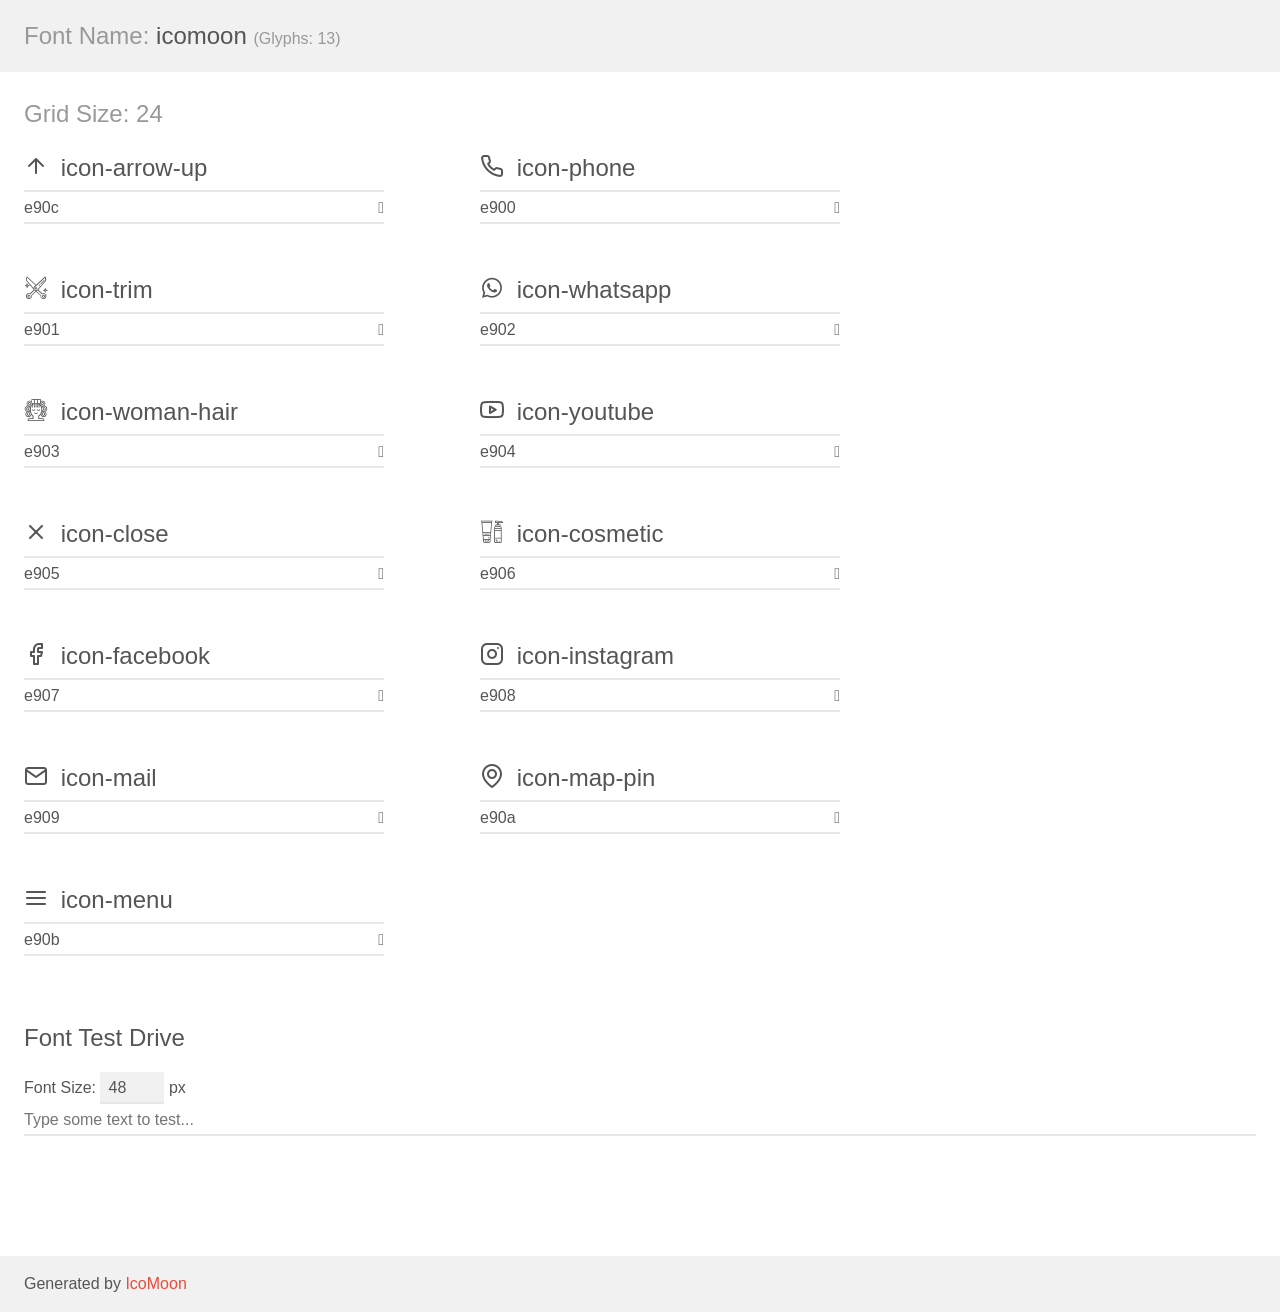
<file: assets/fonts/demo.html>
<!doctype html>
<html>
<head>
    <meta charset="utf-8">
    <title>IcoMoon Demo</title>
    <meta name="description" content="An Icon Font Generated By IcoMoon.io">
    <meta name="viewport" content="width=device-width, initial-scale=1">
    <link rel="stylesheet" href="demo-files/demo.css">
    <link rel="stylesheet" href="style.css"></head>
<body>
    <div class="bgc1 clearfix">
        <h1 class="mhmm mvm"><span class="fgc1">Font Name:</span> icomoon <small class="fgc1">(Glyphs:&nbsp;13)</small></h1>
    </div>
    <div class="clearfix mhl ptl">
        <h1 class="mvm mtn fgc1">Grid Size: 24</h1>
        <div class="glyph fs1">
            <div class="clearfix bshadow0 pbs">
                <span class="icon-arrow-up"></span>
                <span class="mls"> icon-arrow-up</span>
            </div>
            <fieldset class="fs0 size1of1 clearfix hidden-false">
                <input type="text" readonly value="e90c" class="unit size1of2" />
                <input type="text" maxlength="1" readonly value="&#xe90c;" class="unitRight size1of2 talign-right" />
            </fieldset>
            <div class="fs0 bshadow0 clearfix hidden-true">
                <span class="unit pvs fgc1">liga: </span>
                <input type="text" readonly value="" class="liga unitRight" />
            </div>
        </div>
        <div class="glyph fs1">
            <div class="clearfix bshadow0 pbs">
                <span class="icon-phone"></span>
                <span class="mls"> icon-phone</span>
            </div>
            <fieldset class="fs0 size1of1 clearfix hidden-false">
                <input type="text" readonly value="e900" class="unit size1of2" />
                <input type="text" maxlength="1" readonly value="&#xe900;" class="unitRight size1of2 talign-right" />
            </fieldset>
            <div class="fs0 bshadow0 clearfix hidden-true">
                <span class="unit pvs fgc1">liga: </span>
                <input type="text" readonly value="" class="liga unitRight" />
            </div>
        </div>
        <div class="glyph fs1">
            <div class="clearfix bshadow0 pbs">
                <span class="icon-trim"></span>
                <span class="mls"> icon-trim</span>
            </div>
            <fieldset class="fs0 size1of1 clearfix hidden-false">
                <input type="text" readonly value="e901" class="unit size1of2" />
                <input type="text" maxlength="1" readonly value="&#xe901;" class="unitRight size1of2 talign-right" />
            </fieldset>
            <div class="fs0 bshadow0 clearfix hidden-true">
                <span class="unit pvs fgc1">liga: </span>
                <input type="text" readonly value="" class="liga unitRight" />
            </div>
        </div>
        <div class="glyph fs1">
            <div class="clearfix bshadow0 pbs">
                <span class="icon-whatsapp"></span>
                <span class="mls"> icon-whatsapp</span>
            </div>
            <fieldset class="fs0 size1of1 clearfix hidden-false">
                <input type="text" readonly value="e902" class="unit size1of2" />
                <input type="text" maxlength="1" readonly value="&#xe902;" class="unitRight size1of2 talign-right" />
            </fieldset>
            <div class="fs0 bshadow0 clearfix hidden-true">
                <span class="unit pvs fgc1">liga: </span>
                <input type="text" readonly value="" class="liga unitRight" />
            </div>
        </div>
        <div class="glyph fs1">
            <div class="clearfix bshadow0 pbs">
                <span class="icon-woman-hair"></span>
                <span class="mls"> icon-woman-hair</span>
            </div>
            <fieldset class="fs0 size1of1 clearfix hidden-false">
                <input type="text" readonly value="e903" class="unit size1of2" />
                <input type="text" maxlength="1" readonly value="&#xe903;" class="unitRight size1of2 talign-right" />
            </fieldset>
            <div class="fs0 bshadow0 clearfix hidden-true">
                <span class="unit pvs fgc1">liga: </span>
                <input type="text" readonly value="" class="liga unitRight" />
            </div>
        </div>
        <div class="glyph fs1">
            <div class="clearfix bshadow0 pbs">
                <span class="icon-youtube"></span>
                <span class="mls"> icon-youtube</span>
            </div>
            <fieldset class="fs0 size1of1 clearfix hidden-false">
                <input type="text" readonly value="e904" class="unit size1of2" />
                <input type="text" maxlength="1" readonly value="&#xe904;" class="unitRight size1of2 talign-right" />
            </fieldset>
            <div class="fs0 bshadow0 clearfix hidden-true">
                <span class="unit pvs fgc1">liga: </span>
                <input type="text" readonly value="" class="liga unitRight" />
            </div>
        </div>
        <div class="glyph fs1">
            <div class="clearfix bshadow0 pbs">
                <span class="icon-close"></span>
                <span class="mls"> icon-close</span>
            </div>
            <fieldset class="fs0 size1of1 clearfix hidden-false">
                <input type="text" readonly value="e905" class="unit size1of2" />
                <input type="text" maxlength="1" readonly value="&#xe905;" class="unitRight size1of2 talign-right" />
            </fieldset>
            <div class="fs0 bshadow0 clearfix hidden-true">
                <span class="unit pvs fgc1">liga: </span>
                <input type="text" readonly value="" class="liga unitRight" />
            </div>
        </div>
        <div class="glyph fs1">
            <div class="clearfix bshadow0 pbs">
                <span class="icon-cosmetic"></span>
                <span class="mls"> icon-cosmetic</span>
            </div>
            <fieldset class="fs0 size1of1 clearfix hidden-false">
                <input type="text" readonly value="e906" class="unit size1of2" />
                <input type="text" maxlength="1" readonly value="&#xe906;" class="unitRight size1of2 talign-right" />
            </fieldset>
            <div class="fs0 bshadow0 clearfix hidden-true">
                <span class="unit pvs fgc1">liga: </span>
                <input type="text" readonly value="" class="liga unitRight" />
            </div>
        </div>
        <div class="glyph fs1">
            <div class="clearfix bshadow0 pbs">
                <span class="icon-facebook"></span>
                <span class="mls"> icon-facebook</span>
            </div>
            <fieldset class="fs0 size1of1 clearfix hidden-false">
                <input type="text" readonly value="e907" class="unit size1of2" />
                <input type="text" maxlength="1" readonly value="&#xe907;" class="unitRight size1of2 talign-right" />
            </fieldset>
            <div class="fs0 bshadow0 clearfix hidden-true">
                <span class="unit pvs fgc1">liga: </span>
                <input type="text" readonly value="" class="liga unitRight" />
            </div>
        </div>
        <div class="glyph fs1">
            <div class="clearfix bshadow0 pbs">
                <span class="icon-instagram"></span>
                <span class="mls"> icon-instagram</span>
            </div>
            <fieldset class="fs0 size1of1 clearfix hidden-false">
                <input type="text" readonly value="e908" class="unit size1of2" />
                <input type="text" maxlength="1" readonly value="&#xe908;" class="unitRight size1of2 talign-right" />
            </fieldset>
            <div class="fs0 bshadow0 clearfix hidden-true">
                <span class="unit pvs fgc1">liga: </span>
                <input type="text" readonly value="" class="liga unitRight" />
            </div>
        </div>
        <div class="glyph fs1">
            <div class="clearfix bshadow0 pbs">
                <span class="icon-mail"></span>
                <span class="mls"> icon-mail</span>
            </div>
            <fieldset class="fs0 size1of1 clearfix hidden-false">
                <input type="text" readonly value="e909" class="unit size1of2" />
                <input type="text" maxlength="1" readonly value="&#xe909;" class="unitRight size1of2 talign-right" />
            </fieldset>
            <div class="fs0 bshadow0 clearfix hidden-true">
                <span class="unit pvs fgc1">liga: </span>
                <input type="text" readonly value="" class="liga unitRight" />
            </div>
        </div>
        <div class="glyph fs1">
            <div class="clearfix bshadow0 pbs">
                <span class="icon-map-pin"></span>
                <span class="mls"> icon-map-pin</span>
            </div>
            <fieldset class="fs0 size1of1 clearfix hidden-false">
                <input type="text" readonly value="e90a" class="unit size1of2" />
                <input type="text" maxlength="1" readonly value="&#xe90a;" class="unitRight size1of2 talign-right" />
            </fieldset>
            <div class="fs0 bshadow0 clearfix hidden-true">
                <span class="unit pvs fgc1">liga: </span>
                <input type="text" readonly value="" class="liga unitRight" />
            </div>
        </div>
        <div class="glyph fs1">
            <div class="clearfix bshadow0 pbs">
                <span class="icon-menu"></span>
                <span class="mls"> icon-menu</span>
            </div>
            <fieldset class="fs0 size1of1 clearfix hidden-false">
                <input type="text" readonly value="e90b" class="unit size1of2" />
                <input type="text" maxlength="1" readonly value="&#xe90b;" class="unitRight size1of2 talign-right" />
            </fieldset>
            <div class="fs0 bshadow0 clearfix hidden-true">
                <span class="unit pvs fgc1">liga: </span>
                <input type="text" readonly value="" class="liga unitRight" />
            </div>
        </div>
    </div>

    <!--[if gt IE 8]><!-->
    <div class="mhl clearfix mbl">
        <h1>Font Test Drive</h1>
        <label>
            Font Size: <input id="fontSize" type="number" class="textbox0 mbm"
            min="8" value="48" />
            px
        </label>
        <input id="testText" type="text" class="phl size1of1 mvl"
        placeholder="Type some text to test..." value=""/>
        <div id="testDrive" class="icon-" style="font-family: icomoon">&nbsp;
        </div>
    </div>
    <!--<![endif]-->
    <div class="bgc1 clearfix">
        <p class="mhl">Generated by <a href="https://icomoon.io/app">IcoMoon</a></p>
    </div>

    <script src="demo-files/demo.js"></script>
</body>
</html>
</file>
<file: assets/fonts/demo-files/demo.css>
body {
  padding: 0;
  margin: 0;
  font-family: sans-serif;
  font-size: 1em;
  line-height: 1.5;
  color: #555;
  background: #fff;
}
h1 {
  font-size: 1.5em;
  font-weight: normal;
}
small {
  font-size: .66666667em;
}
a {
  color: #e74c3c;
  text-decoration: none;
}
a:hover, a:focus {
  box-shadow: 0 1px #e74c3c;
}
.bshadow0, input {
  box-shadow: inset 0 -2px #e7e7e7;
}
input:hover {
  box-shadow: inset 0 -2px #ccc;
}
input, fieldset {
  font-family: sans-serif;
  font-size: 1em;
  margin: 0;
  padding: 0;
  border: 0;
}
input {
  color: inherit;
  line-height: 1.5;
  height: 1.5em;
  padding: .25em 0;
}
input:focus {
  outline: none;
  box-shadow: inset 0 -2px #449fdb;
}
.glyph {
  font-size: 16px;
  width: 15em;
  padding-bottom: 1em;
  margin-right: 4em;
  margin-bottom: 1em;
  float: left;
  overflow: hidden;
}
.liga {
  width: 80%;
  width: calc(100% - 2.5em);
}
.talign-right {
  text-align: right;
}
.talign-center {
  text-align: center;
}
.bgc1 {
  background: #f1f1f1;
}
.fgc1 {
  color: #999;
}
.fgc0 {
  color: #000;
}
p {
  margin-top: 1em;
  margin-bottom: 1em;
}
.mvm {
  margin-top: .75em;
  margin-bottom: .75em;
}
.mtn {
  margin-top: 0;
}
.mtl, .mal {
  margin-top: 1.5em;
}
.mbl, .mal {
  margin-bottom: 1.5em;
}
.mal, .mhl {
  margin-left: 1.5em;
  margin-right: 1.5em;
}
.mhmm {
  margin-left: 1em;
  margin-right: 1em;
}
.mls {
  margin-left: .25em;
}
.ptl {
  padding-top: 1.5em;
}
.pbs, .pvs {
  padding-bottom: .25em;
}
.pvs, .pts {
  padding-top: .25em;
}
.unit {
  float: left;
}
.unitRight {
  float: right;
}
.size1of2 {
  width: 50%;
}
.size1of1 {
  width: 100%;
}
.clearfix:before, .clearfix:after {
  content: " ";
  display: table;
}
.clearfix:after {
  clear: both;
}
.hidden-true {
  display: none;
}
.textbox0 {
  width: 3em;
  background: #f1f1f1;
  padding: .25em .5em;
  line-height: 1.5;
  height: 1.5em;
}
#testDrive {
  display: block;
  padding-top: 24px;
  line-height: 1.5;
}
.fs0 {
  font-size: 16px;
}
.fs1 {
  font-size: 24px;
}
</file>
<file: assets/fonts/style.css>
@font-face {
  font-family: 'icomoon';
  src:  url('fonts/icomoon.eot?s90d0r');
  src:  url('fonts/icomoon.eot?s90d0r#iefix') format('embedded-opentype'),
    url('fonts/icomoon.ttf?s90d0r') format('truetype'),
    url('fonts/icomoon.woff?s90d0r') format('woff'),
    url('fonts/icomoon.svg?s90d0r#icomoon') format('svg');
  font-weight: normal;
  font-style: normal;
  font-display: block;
}

[class^="icon-"], [class*=" icon-"] {
  /* use !important to prevent issues with browser extensions that change fonts */
  font-family: 'icomoon' !important;
  speak: never;
  font-style: normal;
  font-weight: normal;
  font-variant: normal;
  text-transform: none;
  line-height: 1;

  /* Better Font Rendering =========== */
  -webkit-font-smoothing: antialiased;
  -moz-osx-font-smoothing: grayscale;
}

.icon-arrow-up:before {
  content: "\e90c";
}
.icon-phone:before {
  content: "\e900";
}
.icon-trim:before {
  content: "\e901";
}
.icon-whatsapp:before {
  content: "\e902";
}
.icon-woman-hair:before {
  content: "\e903";
}
.icon-youtube:before {
  content: "\e904";
}
.icon-close:before {
  content: "\e905";
}
.icon-cosmetic:before {
  content: "\e906";
}
.icon-facebook:before {
  content: "\e907";
}
.icon-instagram:before {
  content: "\e908";
}
.icon-mail:before {
  content: "\e909";
}
.icon-map-pin:before {
  content: "\e90a";
}
.icon-menu:before {
  content: "\e90b";
}
</file>
